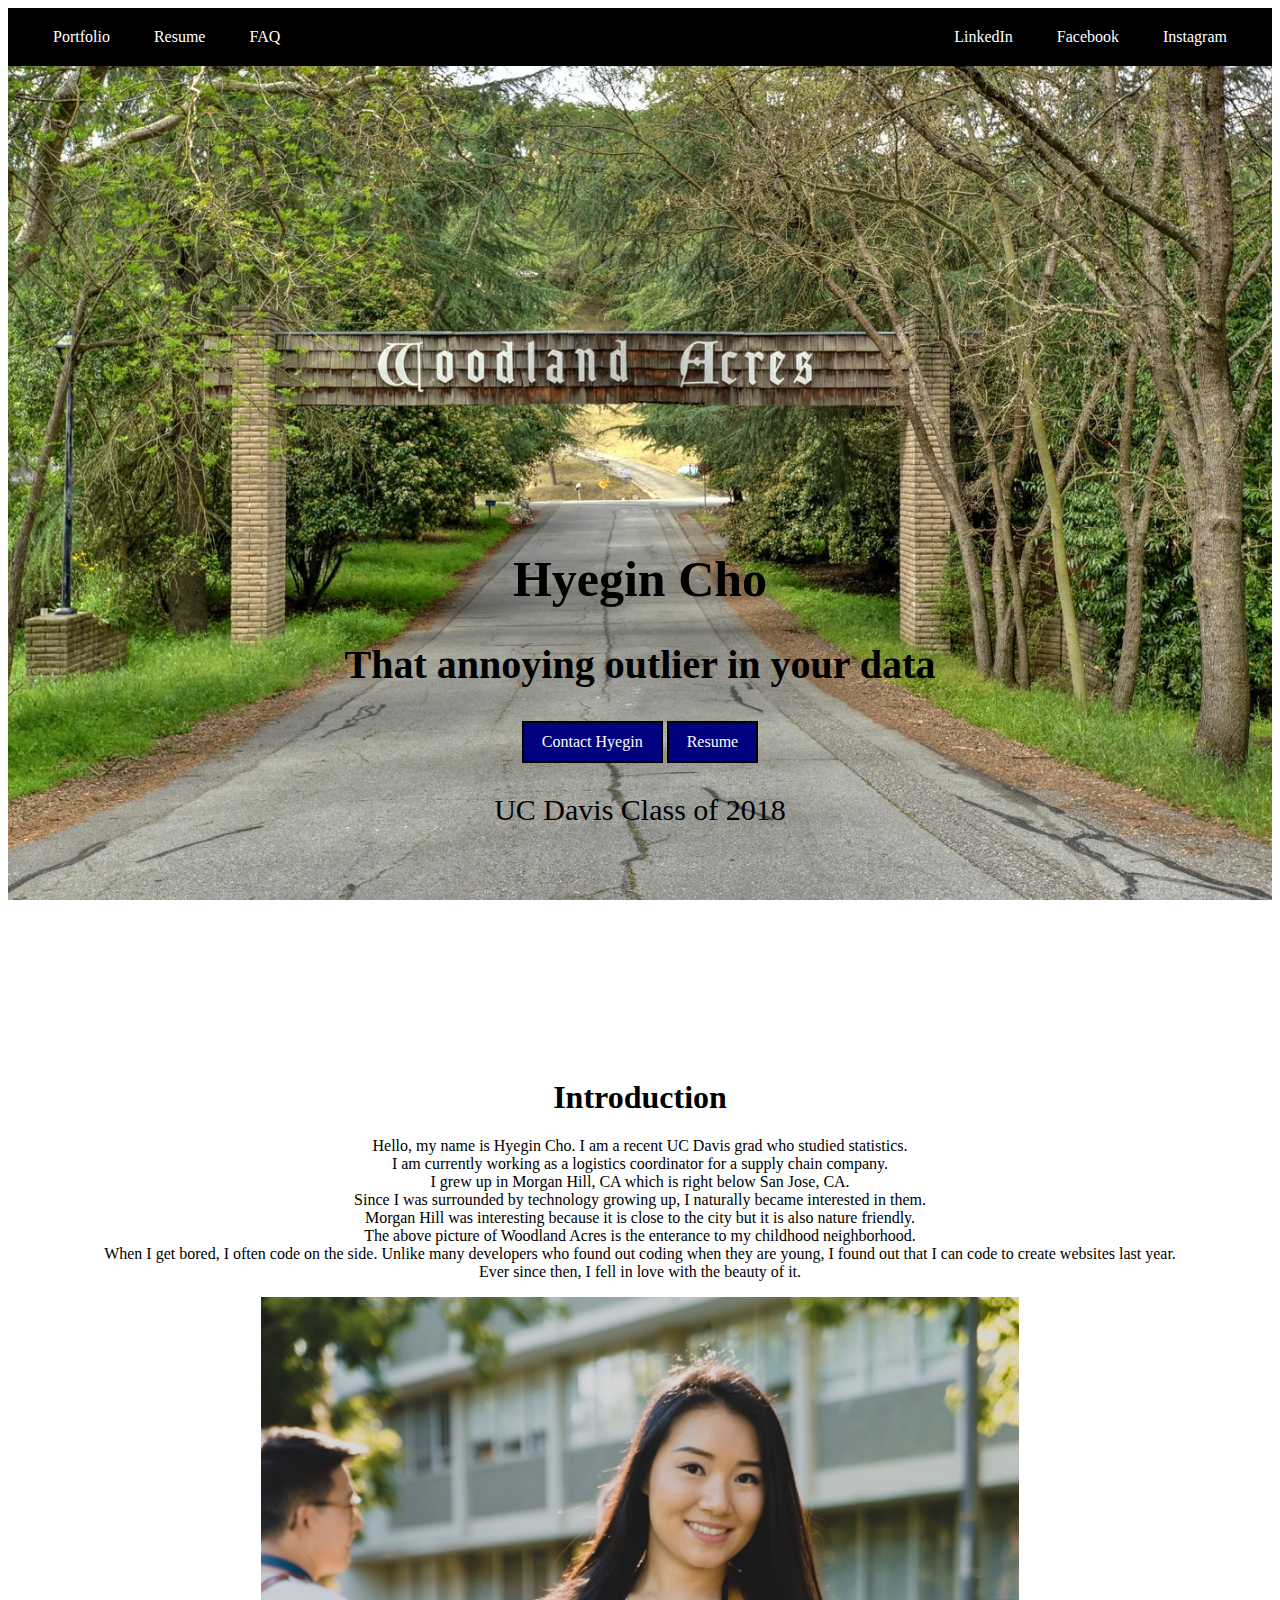
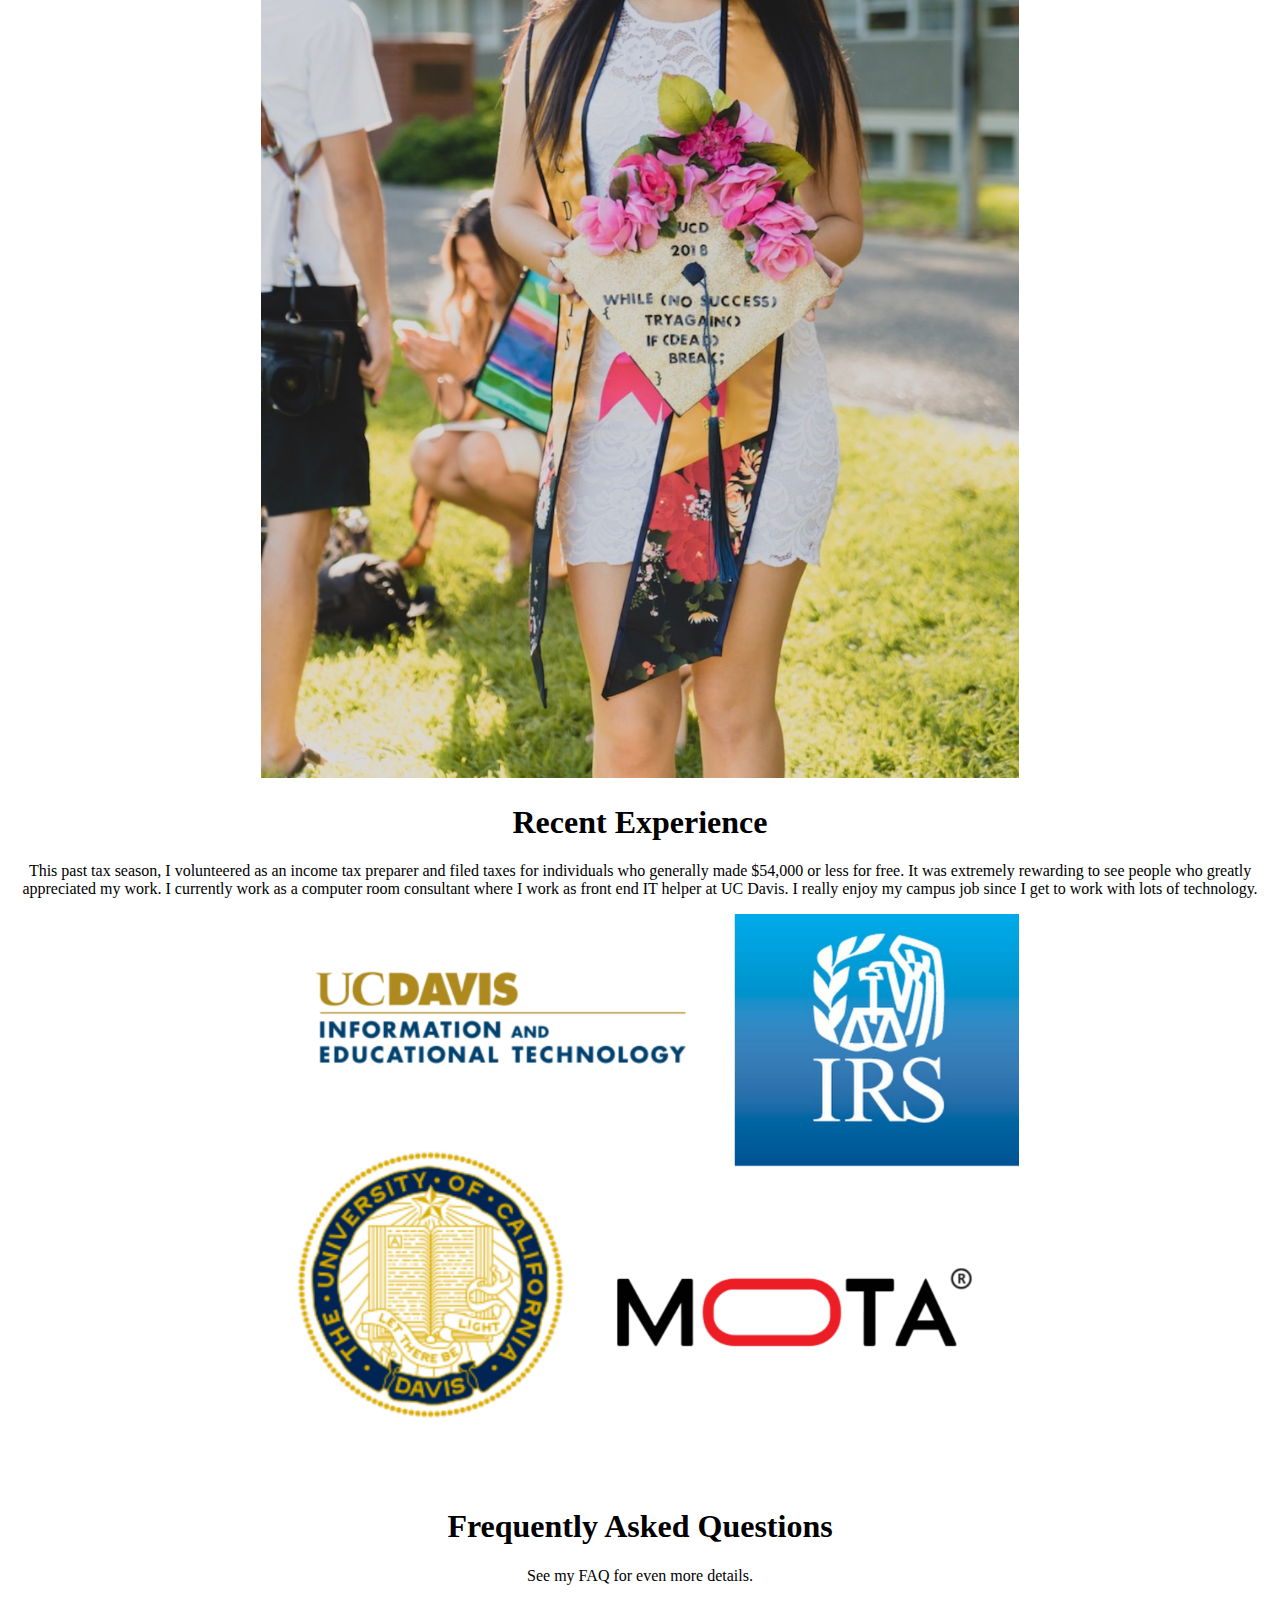
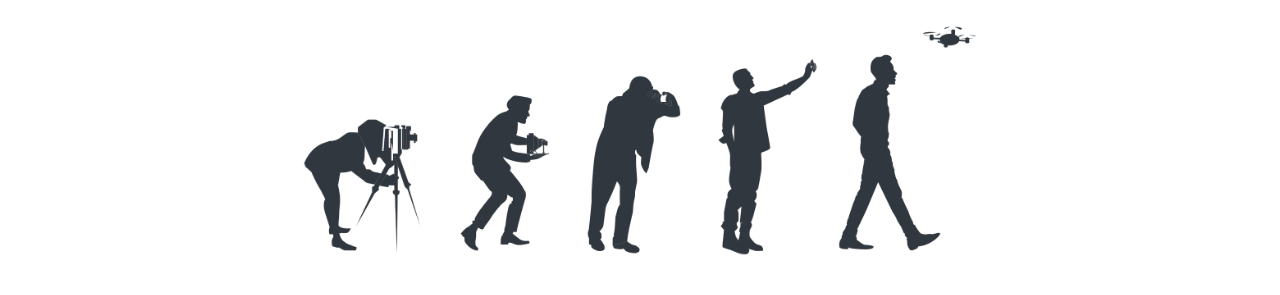
<file: index.html>
<!DOCTYPE html>
<html>
  <head>
    <title>
      Hyegin Cho
    </title>
    <script src="script.js"></script>
    <style>
      #header{
        background: black;
        color: white;
        overflow: auto;
        padding-left: 25px;
        padding-right: 25px;
      }
      .leftMenu{
        float: left;
        display: inline-block;
        background: black;
      }
      .leftMenu ul{
        list-style: none;
        padding: 0;
        margin: 0;
      }
      .leftMenu ul li{
        display: inline-block;
        padding: 20px;
      }
      .leftMenu ul li a{
        color: white !important;
      }
      .rightMenu{
        float: right;
        display:inline-block;
        color:black;
        background: black;
      }
      .rightMenu ul{
        list-style: none;
        padding: 0;
        margin: 0;
      }
      .rightMenu ul li{
        display: inline-block;
        padding: 20px;
      }
      .rightMenu ul li a{
        color: white !important;
      }
      #picture{
          padding: 200px 25px ;
              background: url("woodland.jpg")no-repeat center center fixed; 
             -webkit-background-size: cover;
             -moz-background-size: cover;
             -o-background-size: cover;
            background-size: cover;
            text-align: center;
           }
      .lily{
        width:50%
        text-align: center; 
        padding-top: 250px;   
      }
      
      .lily h1{
        color: black;
        font-size: 50px;
        font-family: optima;
      }
      .lily h2{
        font-family: optima;
        color: black;
        font-size: 40px;
      }
      .lily h3{
        font-size: 30px;
        color: black;
        font-family: optima;
        font-weight: 100;
      }
      .button1{
        display: inline-block;
        padding: 12px 20px;
        background: navy;
        color: #fff;
        cursor: pointer;
      }
      a{
        font-style:none;
        text-decoration:none;
        color: white;
      }
      .button2{
        display: inline-block;
        padding: 10px 18px;
        border: 2px solid #000;
        background: navy;
        color: #fff;
        cursor: pointer;
      }
      #cardi{
        background: white;
        text-align: center;
        font-family: optima;
      }
      .cardi h1{
        color: black;
        font-size: 50px;
        font-family: optima;
        font-weight: 100;
      }
      .cardi p{
        color: black;
        font-size: 20px;
        font-family: optima;
        font-weight: 100;
      }
      .stuff img{
        width:40%;
        height:80%;
        position: relative;
        left:1%;
        background-color: white;
      }
      img
      {
        width:60%;
        height:50%;
        position: relative;
        left:20%;
        background-color: white;
      }
    <link rel="stylesheet" href="https://stackpath.bootstrapcdn.com/bootstrap/4.1.3/css/bootstrap.min.css" integrity="sha384-MCw98/SFnGE8fJT3GXwEOngsV7Zt27NXFoaoApmYm81iuXoPkFOJwJ8ERdknLPMO" crossorigin="anonymous">  
    </style>
  </head>
  <body>
    <div id="header">
      <div class="leftMenu">
        <ul>
          <li>
              <a href="https://github.com/hyegin">Portfolio</a>
          </li>
          <li>
              <a href="resume.Hyegin.pdf">Resume</a>
          </li>
          <li>
              <a href="kids.html">FAQ</a>
          </li>
        </ul>
      </div>
      <div class="rightMenu">
        <ul>
          <li>
              <a href="https://www.linkedin.com/in/hyegin-cho-56a2458a/">LinkedIn</a>
          </li>
          <li>
              <a href="https://www.facebook.com/hyegin.cho">Facebook</a>
          </li>
          <li>
              <a href="https://www.instagram.com/hey_gin_tonic/">Instagram</a>
          </li>
        </ul>
      </div>
    </div>
    <div id="picture">
      <div class="lily">
      <h1>Hyegin Cho</h1>
      <h2>That annoying outlier in your data</h2>
      <div class="button2">
        <a href="contact.html">Contact Hyegin</a>
      </div>
      <div class="button2">
        <a href="resume.Hyegin.pdf">Resume</a></div>
      <h3>UC Davis Class of 2018</h3>
      </div>

    </div>
    <div id="cardi">
      <div class="stuff">
        <h1>Introduction</h1>
        <p>Hello, my name is Hyegin Cho. I am a recent UC Davis grad who studied statistics.<br/> I am currently working as a logistics coordinator for a supply chain company. <br/> I grew up in Morgan Hill, CA which is right below San Jose, CA. <br/> Since I was surrounded by technology growing up, I naturally became interested in them. <br/> Morgan Hill was interesting because it is close to the city but it is also nature friendly.<br/> The above picture of Woodland Acres is the enterance to my childhood neighborhood.<br/> When I get bored, I often code on the side. Unlike many developers who found out coding when they are young, I found out that I can code to create websites last year.<br/> Ever since then, I fell in love with the beauty of it.</p>
      </div>
    </div>
    <img src = "grad.jpg">
    <div id="cardi">
      <div class="stuff">
        <h1>Recent Experience</h1>
        <p>This past tax season, I volunteered as an income tax preparer and filed taxes for individuals who generally made $54,000 or less for free. It was extremely rewarding to see people who greatly appreciated my work. I currently work as a computer room consultant where I work as front end IT helper at UC Davis. I really enjoy my campus job since I get to work with lots of technology. </p>
      </div>
    </div>
    <img src = "col.jpg">

    <div id="cardi">
      <div class="stuff">
        <h1>Frequently Asked Questions</h1>
        <p>See my FAQ for even more details.</p>
      </div>
    </div>
    <img src ="questions.jpg">
  </body>
</html>
</file>
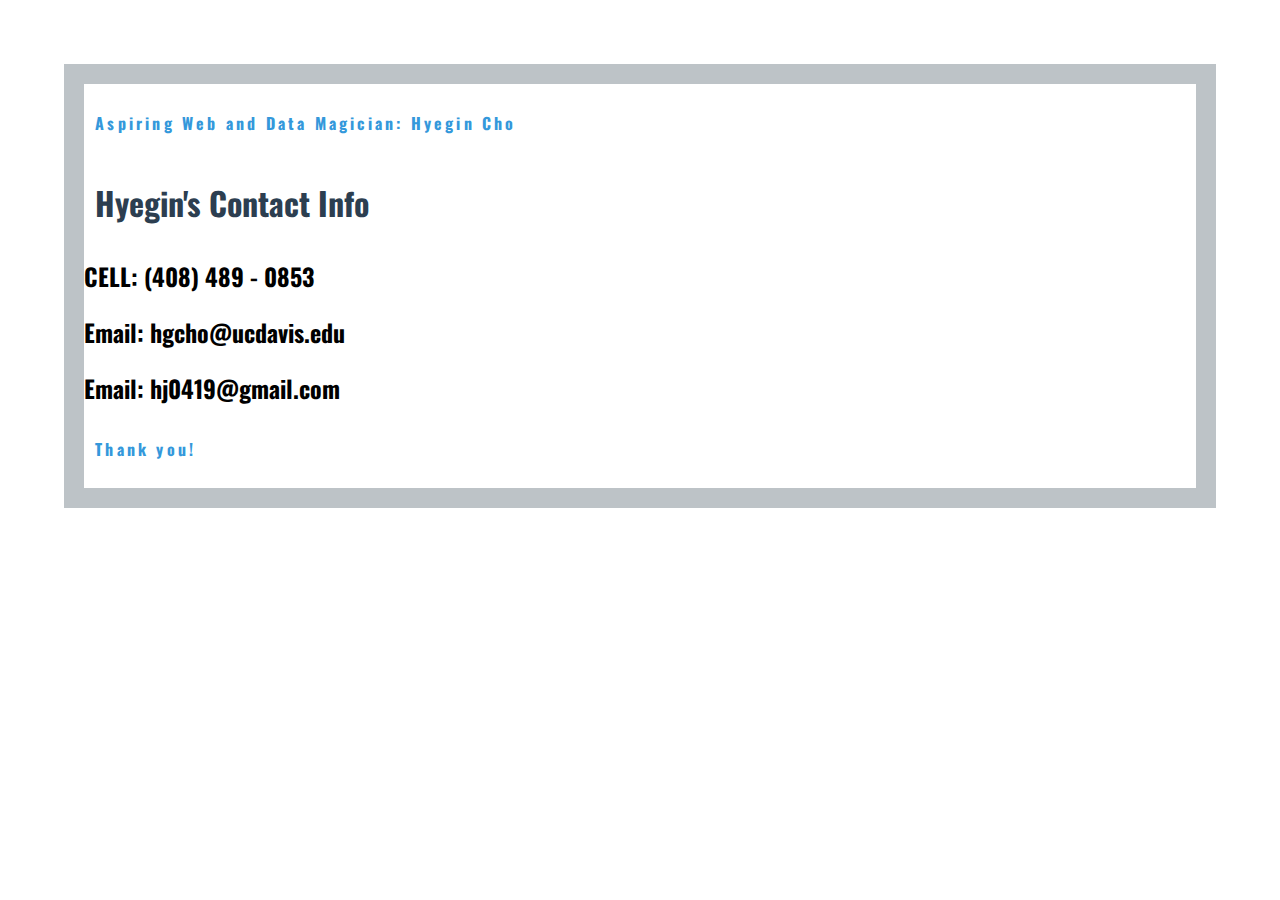
<file: contact.html>
<!DOCTYPE html>
<html>
<head>
	<title>My Blog</title>
	<link href="https://fonts.googleapis.com/css?family=Oswald" rel="stylesheet">
	<link rel="stylesheet" href="https://stackpath.bootstrapcdn.com/bootstrap/4.1.3/css/bootstrap.min.css" integrity="sha384-MCw98/SFnGE8fJT3GXwEOngsV7Zt27NXFoaoApmYm81iuXoPkFOJwJ8ERdknLPMO" crossorigin="anonymous">
	<link rel="stylesheet" type="text/css" href="demo.css">
	
</head>
<body>

<h3>Aspiring Web and Data Magician: Hyegin Cho</h3>

<h1>Hyegin's Contact Info</h1>

<h2>CELL: (408) 489 - 0853 </h2>

<h2>Email: hgcho@ucdavis.edu</h2>

<h2>Email: hj0419@gmail.com</h2>

<h3>Thank you!</h3>
</html>
</file>
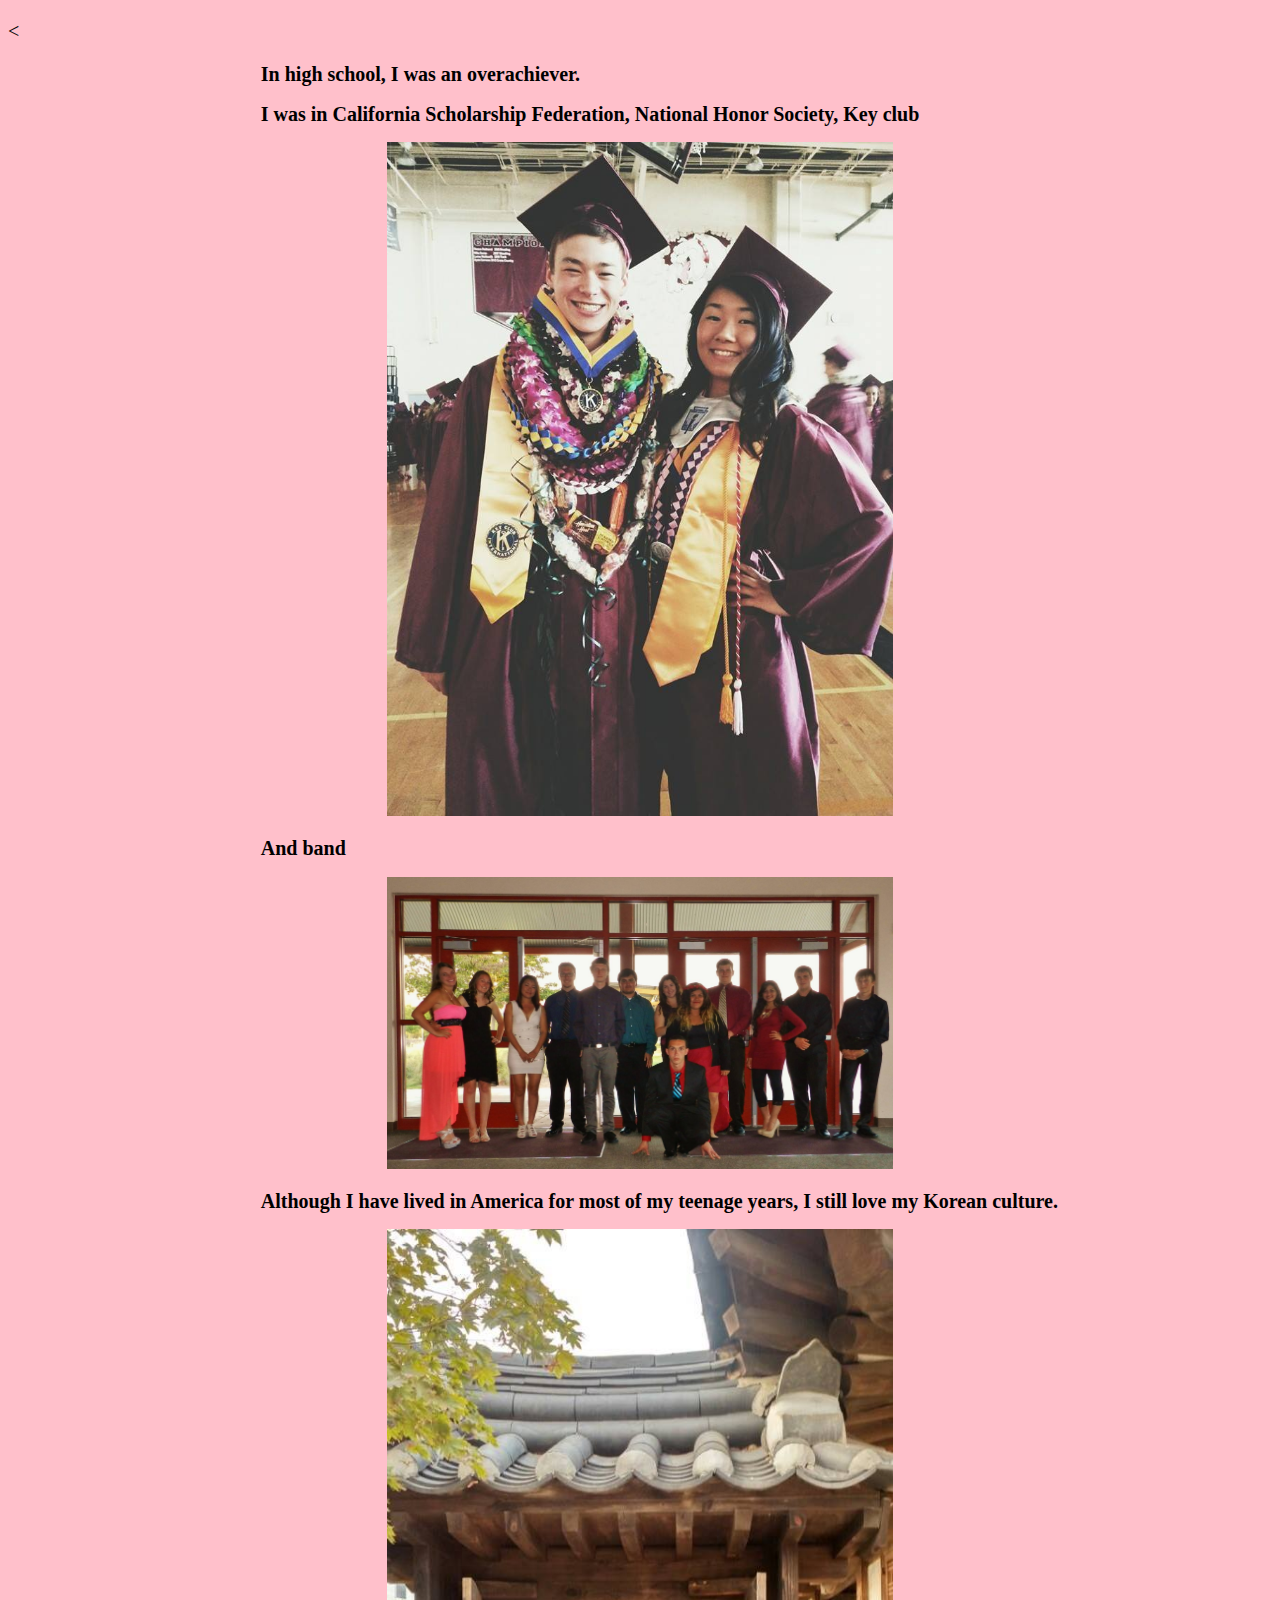
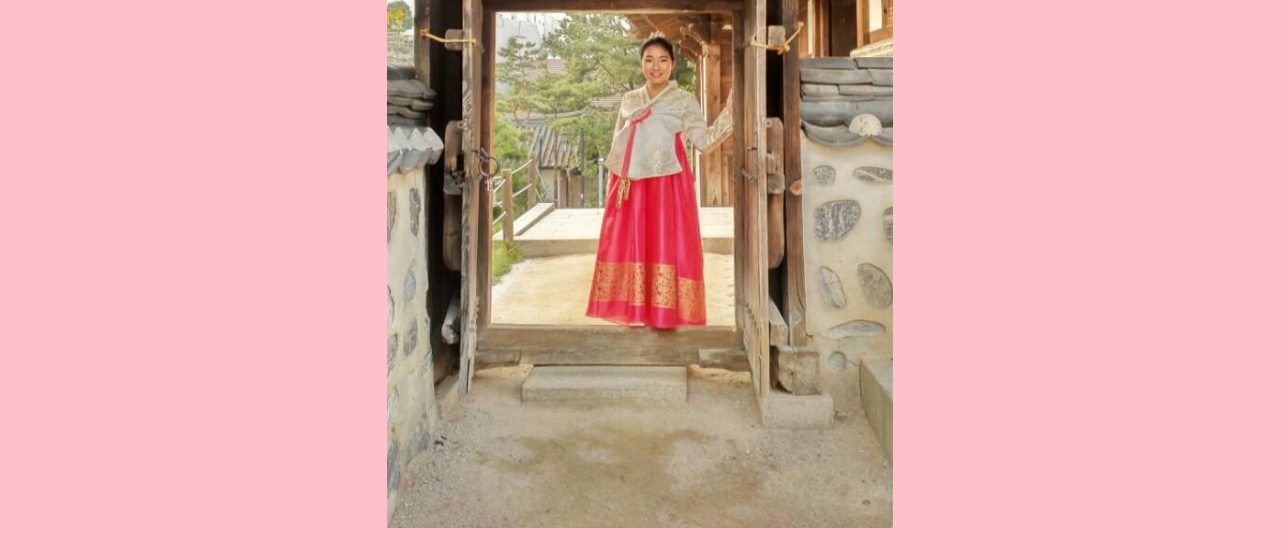
<file: highschool.html>
<!DOCTYPE html>
<html>
<head>
	<title>
		Hyegin's high school experiences
	</title>
	<link rel="stylesheet" type="text/css" href="./stylesheet.css">

	<body>
		<p><<h2>In high school, I was an overachiever.</h2>
		<h2>I was in California Scholarship Federation, National Honor Society, Key club</h2>
		<img src="over.jpg">
		<h2>And band</h2>
		<img src="band.jpg">
		<h2>Although I have lived in America for most of my teenage years, I still love my Korean culture.</h2> 
		<img src="korean.jpg">
	</p>
	</body>

</head>
</html>
</file>
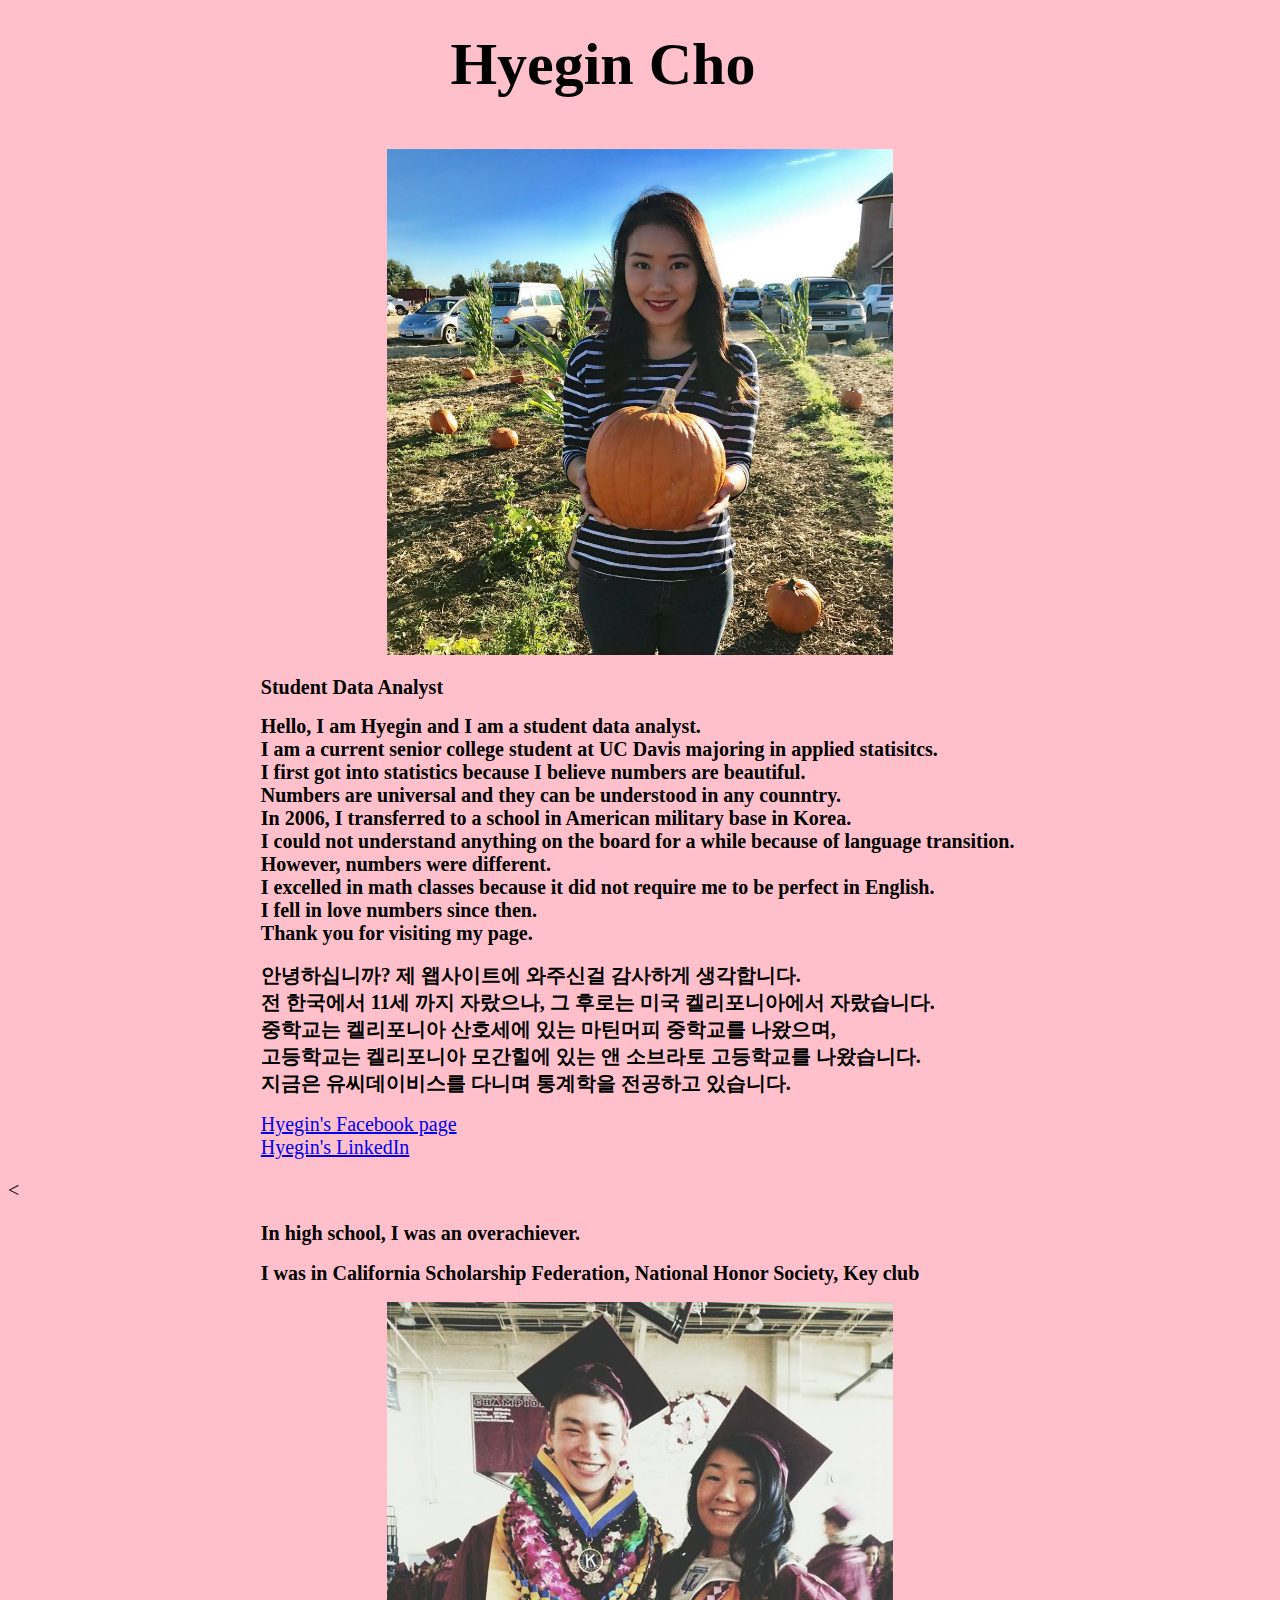
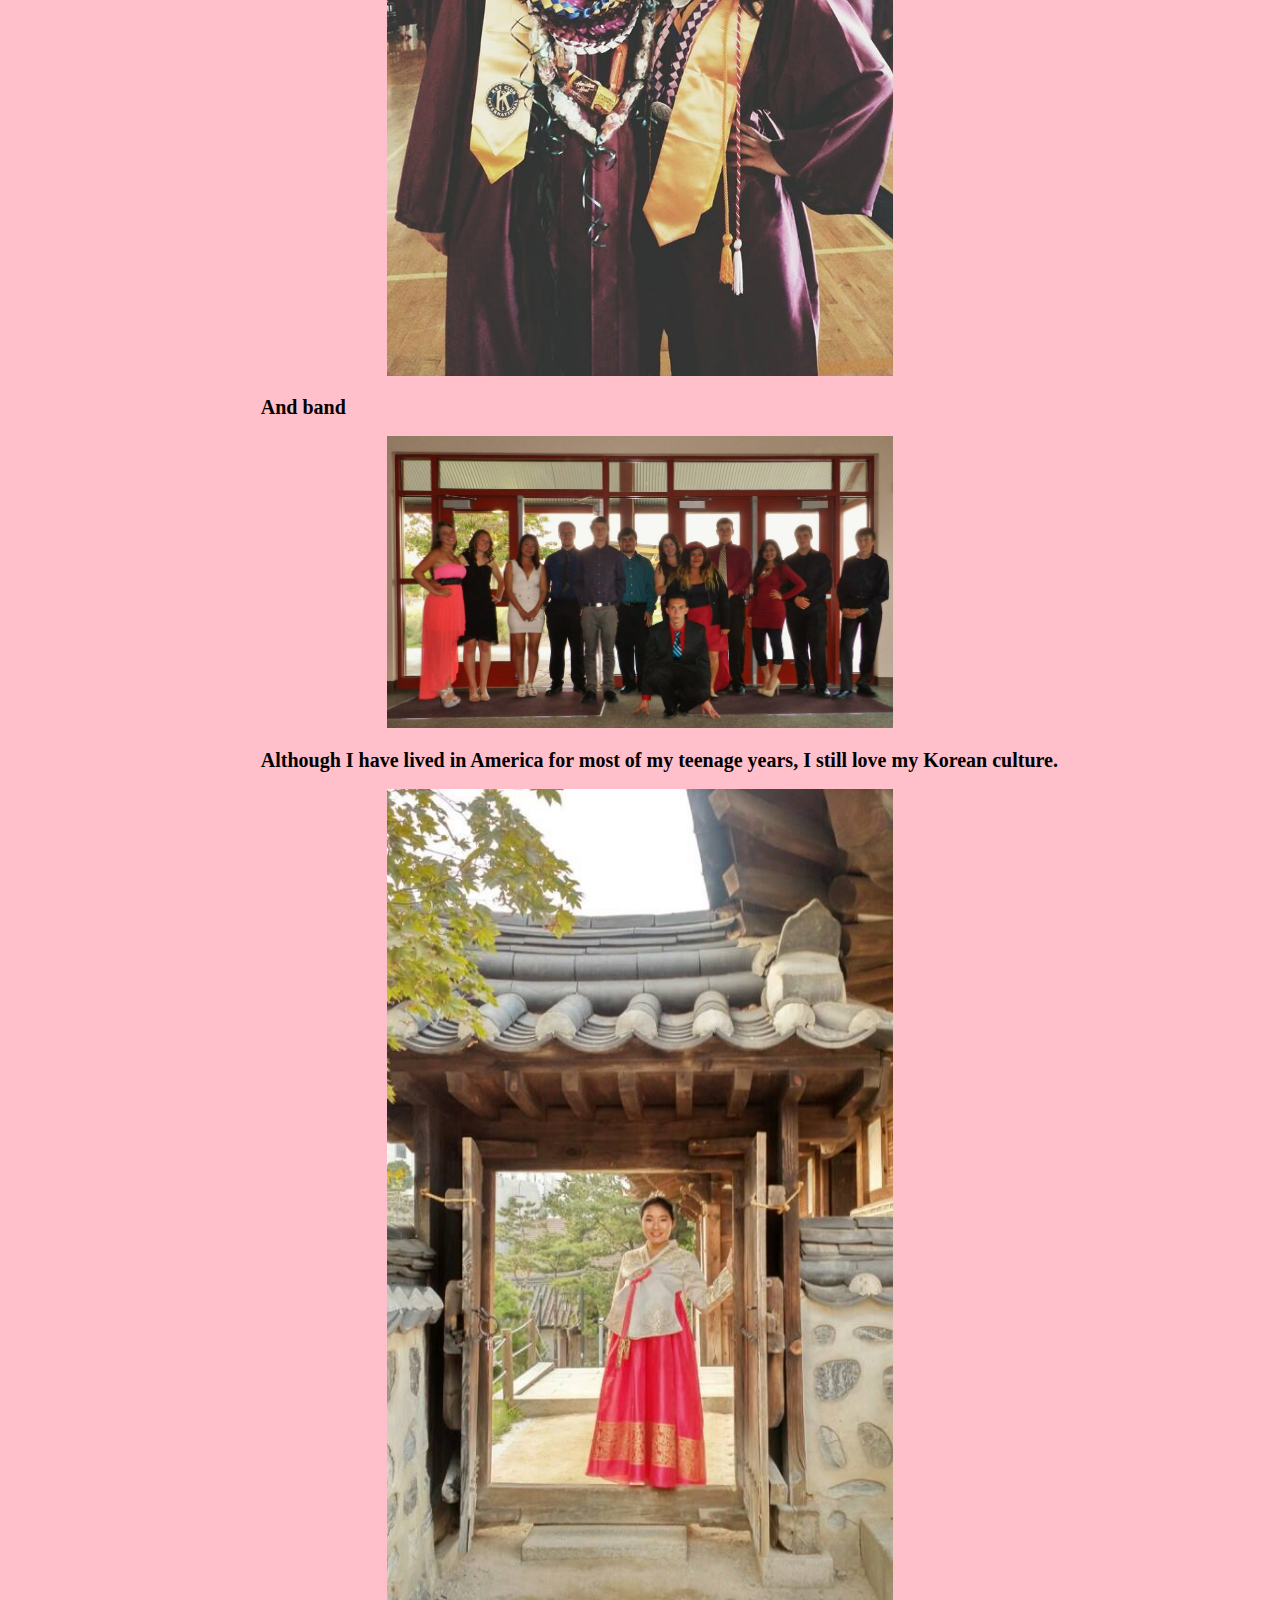
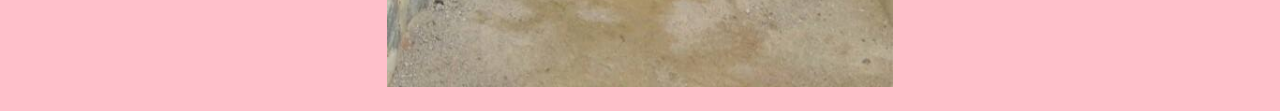
<file: hyegin.html>
<!DOCTYPE html>
<html>
<head>
	<title>
		Hyegin Cho
	</title>
	<link rel="stylesheet" type="text/css" href="./stylesheet.css">

	<body>
		<h1>Hyegin Cho</h1>
		<img src = "pumpkin.jpg">
		<h2>Student Data Analyst</h2>
		<h2>Hello, I am Hyegin and I am a student data analyst.<br/> I am a current senior college student at UC Davis majoring in applied statisitcs. <br/> I first got into statistics because I believe numbers are beautiful.<br/> Numbers are universal and they can be understood in any counntry.<br/> In 2006, I transferred to a school in American military base in Korea. <br/>I could not understand anything on the board for a while because of language transition. <br/> However, numbers were different. <br/> I excelled in math classes because it did not require me to be perfect in English. <br/> I fell in love numbers since then. <br/> Thank you for visiting my page.</h2>
		<h2>안녕하십니까? 제 왭사이트에 와주신걸 감사하게 생각합니다. <br/> 전 한국에서 11세 까지 자랐으나, 그 후로는 미국 켈리포니아에서 자랐습니다. <br/>중학교는 켈리포니아 산호세에 있는 마틴머피 중학교를 나왔으며,<br/> 고등학교는 켈리포니아 모간힐에 있는 앤 소브라토 고등학교를 나왔습니다.<br/> 지금은 유씨데이비스를 다니며 통계학을 전공하고 있습니다.</h2>
		<a href="https://www.facebook.com/hyegin.cho" target="_blank">Hyegin's Facebook page</a> <br/>
		<a href="https://www.linkedin.com/in/hyegin-cho-56a2458a/" target="-blank">Hyegin's LinkedIn</a>

	<p><<h2>In high school, I was an overachiever.</h2>
		<h2>I was in California Scholarship Federation, National Honor Society, Key club</h2>
		<img src="over.jpg">
		<h2>And band</h2>
		<img src="band.jpg">
		<h2>Although I have lived in America for most of my teenage years, I still love my Korean culture.</h2> 
		<img src="korean.jpg">
	</p>
	</body>
</head>
</html>
</file>
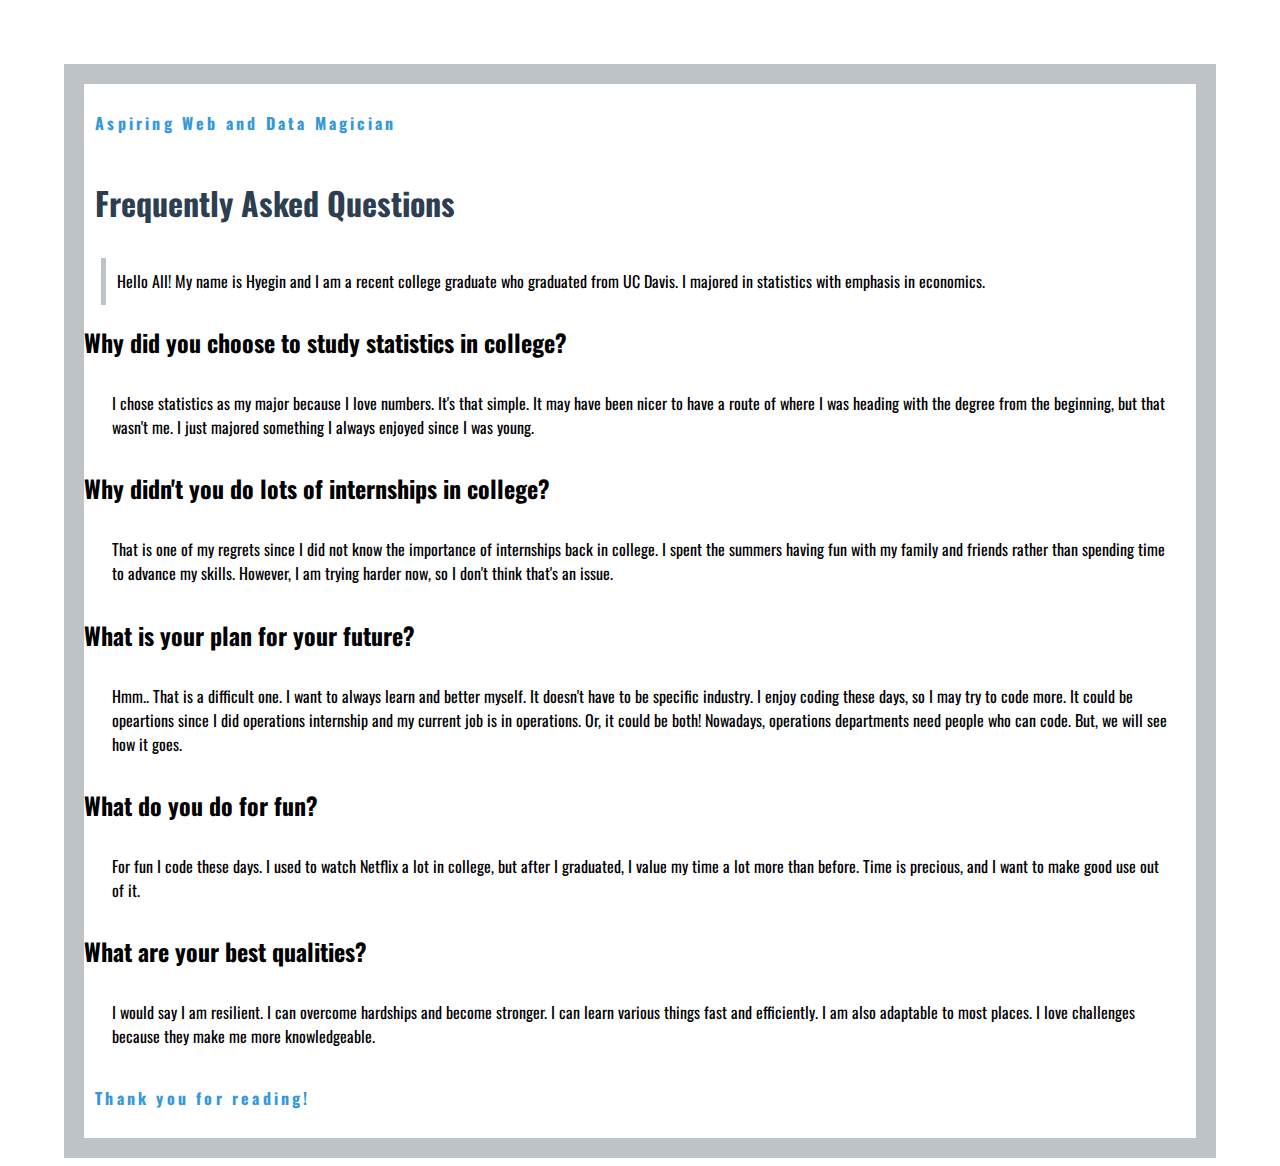
<file: kids.html>
<!DOCTYPE html>
<html>
<head>
	<title>My Blog</title>
	<link href="https://fonts.googleapis.com/css?family=Oswald" rel="stylesheet">
	<link rel="stylesheet" href="https://stackpath.bootstrapcdn.com/bootstrap/4.1.3/css/bootstrap.min.css" integrity="sha384-MCw98/SFnGE8fJT3GXwEOngsV7Zt27NXFoaoApmYm81iuXoPkFOJwJ8ERdknLPMO" crossorigin="anonymous">
	<link rel="stylesheet" type="text/css" href="demo.css">
	
</head>
<body>

<h3>Aspiring Web and Data Magician</h3>

<h1>Frequently Asked Questions</h1>
<p id="first">
Hello All! My name is Hyegin and I am a recent college graduate who graduated from UC Davis. I majored in statistics with emphasis in economics. 
</p>

<h2>Why did you choose to study statistics in college?</h2>
<p>
I chose statistics as my major because I love numbers. It's that simple. It may have been nicer to have a route of where I was heading with the degree from the beginning, but that wasn't me. I just majored something I always enjoyed since I was young.
</p>

<h2>Why didn't you do lots of internships in college?</h2>
<p>
That is one of my regrets since I did not know the importance of internships back in college. I spent the summers having fun with my family and friends rather than spending time to advance my skills. However, I am trying harder now, so I don't think that's an issue.
</p>

<h2>What is your plan for your future?</h2>
<p>
  Hmm.. That is a difficult one. I want to always learn and better myself. It doesn't have to be specific industry. I enjoy coding these days, so I may try to code more. It could be opeartions since I did operations internship and my current job is in operations. Or, it could be both! Nowadays, operations departments need people who can code. But, we will see how it goes.
</p>

<h2>What do you do for fun?</h2>
<p>
  For fun I code these days. I used to watch Netflix a lot in college, but after I graduated, I value my time a lot more than before. Time is precious, and I want to make good use out of it.
</p>

<h2>What are your best qualities?</h2>
<p>
  I would say I am resilient. I can overcome hardships and become stronger. I can learn various things fast and efficiently. I am also adaptable to most places. I love challenges because they make me more knowledgeable. 
</p>
</body>
<h3>Thank you for reading!</h3>
</html>
</file>
<file: demo.css>
body{
	border: 20px solid #bdc3c7;
	margin-left: 5%;
	margin-right: 5%;
	margin-top: 5%;
	font-family: 'Oswald', sans-serif;
}

h3 {
	font-size:100%;
	color: #3498db;
	padding: 1%;
	letter-spacing: 0.2rem;
}

h1{
	color: #2c3e50;
	padding: 1%;
}

p{
	margin: 1.5% 1.5% 1.5% 1.5%;
	padding: 1%;
}

#first{
	border-left: 5px solid #bdc3c7;
}

button{
	margin-left: 10%;
}
</file>
<file: stylesheet.css>
/*
<label>
{
	//code
}
*/
*
{
background-color: pink;
}	

h1
{
	font-family: "Comic Sans MS";
	font-size:60px;
	position: relative;
	left:30%;
	top:-10px;
	padding-left:5%;
	margin-right:60%;
	background: none;


}

img
{
	width:40%;
	height:40%;
	position: relative;
	left:30%;
	background:none;
}

h2
{
	font-family: "Comic Sans MS";
	font-size:20px;
	position: relative;
	left: 20%;
	right:20%;
}
a
{
	font-family: "Comic Sans MS";
	font-size:20px;
	position: relative;
	left: 20%;
	right:20%;
}

p
{
	font-family: "Comic Sans MS";
	font-size:20px;
	position: relative;
}

li
{
	font-family: "Comic Sans MS";
	font-size:20px;
	position: relative;
}
</file>
